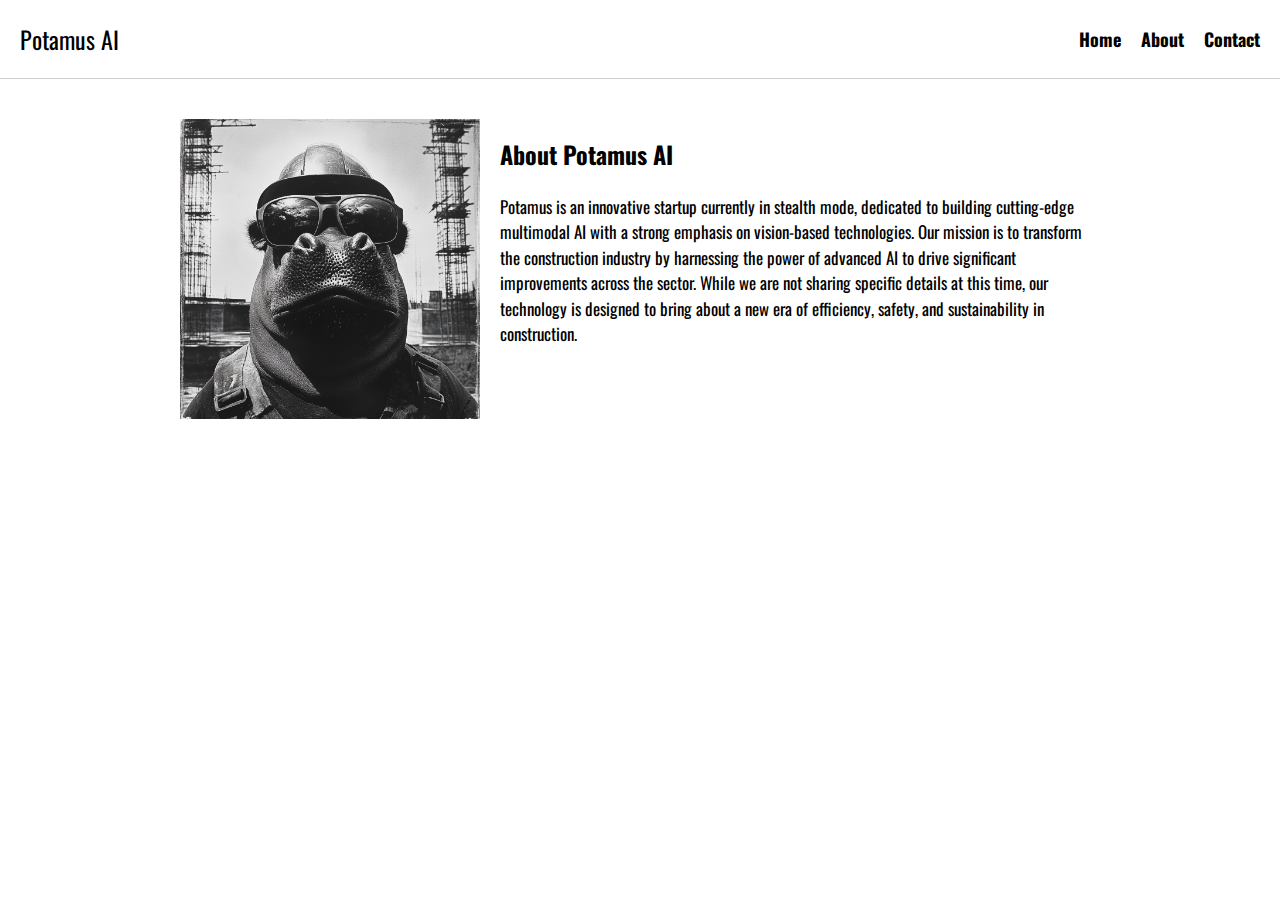
<file: about.html>
<!DOCTYPE html>
<html lang="en">
<head>
    <meta charset="UTF-8">
    <meta name="viewport" content="width=device-width, initial-scale=1.0">
    <title>About Potamus AI</title>
    <link href="https://fonts.googleapis.com/css2?family=Oswald:wght@400;700&display=swap" rel="stylesheet">
    <link rel="stylesheet" href="./style.css">
</head>
<body>

    <div id="header-container"></div>

    <div class="content">
        <img src="./img/bitonti_a_black_and_white_photograph_of_a_tough_and_cool_hippop_3623b017-452d-49ed-a06e-9d02d5be2634.png" alt="Potamus AI">
        <div class="text">
            <h1>About Potamus AI</h1>
            <p>Potamus is an innovative startup currently in stealth mode, dedicated to building cutting-edge multimodal AI with a strong emphasis on vision-based technologies. Our mission is to transform the construction industry by harnessing the power of advanced AI to drive significant improvements across the sector. While we are not sharing specific details at this time, our technology is designed to bring about a new era of efficiency, safety, and sustainability in construction.</p>
        </div>
    </div>

    <script>
        fetch('header.html')
            .then(response => response.text())
            .then(data => {
                document.getElementById('header-container').innerHTML = data;
            });
    </script>

</body>
</html>
</file>
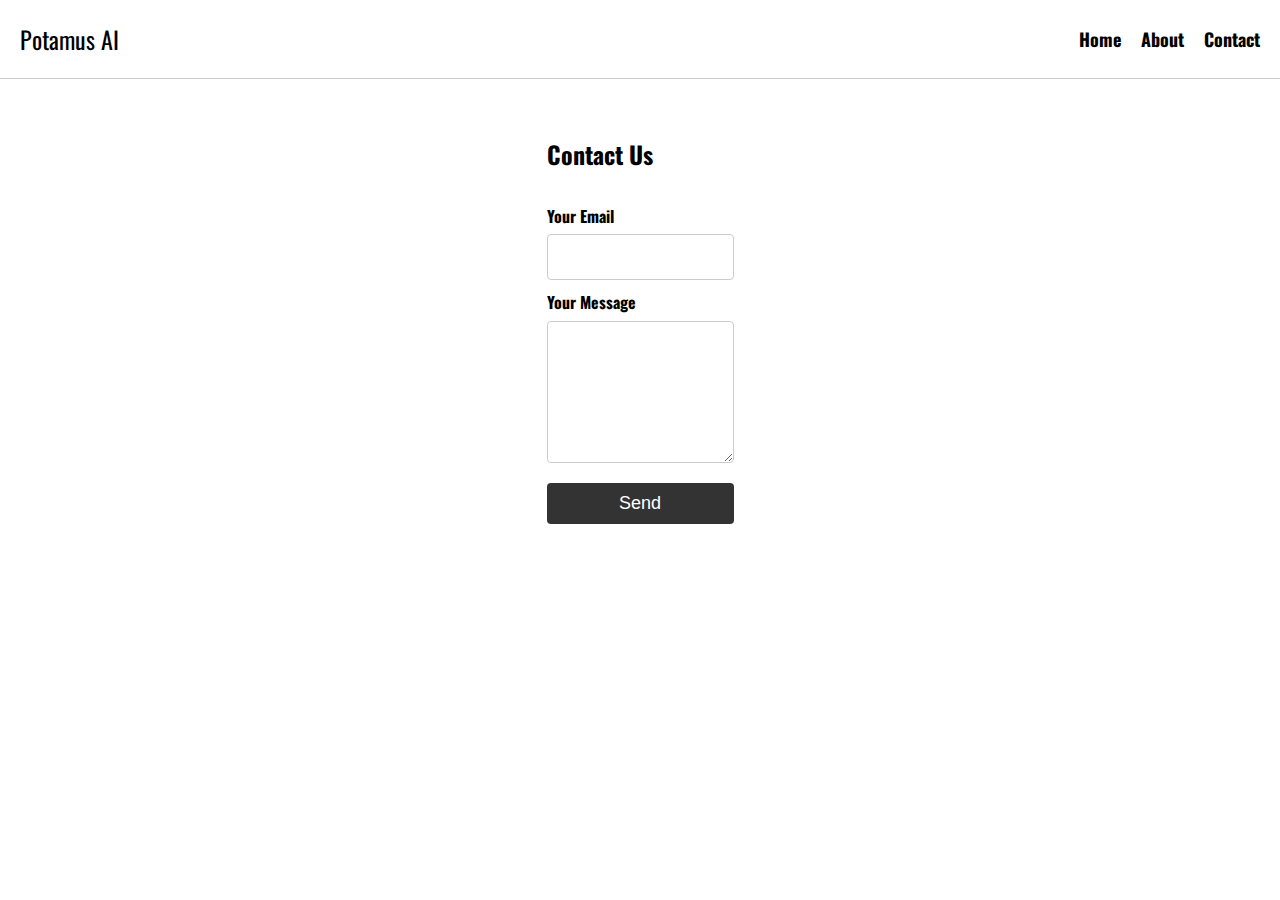
<file: contact.html>
<!DOCTYPE html>
<html lang="en">
<head>
    <meta charset="UTF-8">
    <meta name="viewport" content="width=device-width, initial-scale=1.0">
    <title>Contact Potamus AI</title>
    <link href="https://fonts.googleapis.com/css2?family=Oswald:wght@400;700&display=swap" rel="stylesheet">
    <link rel="stylesheet" href="./style.css">
</head>
<body>

    <div id="header-container"></div>

    <div class="content">
        <div class="text">
            <h1>Contact Us</h1>
            <form action="https://formspree.io/f/mkgwzwnk" method="POST">
                <label for="email">Your Email</label>
                <input type="email" id="email" name="email" required>

                <label for="message">Your Message</label>
                <textarea id="message" name="message" rows="5" required></textarea>

                <button type="submit">Send</button>
            </form>
        </div>
    </div>

    <script>
        fetch('header.html')
            .then(response => response.text())
            .then(data => {
                document.getElementById('header-container').innerHTML = data;
            });
    </script>

</body>
</html>
</file>
<file: style.css>
/* General Body Style */
body {
    font-family: 'Oswald', sans-serif;
    background-color: white;
    margin: 0;
    padding: 0;
    line-height: 1.6;
}

/* Header Styles */
.header {
    display: flex;
    justify-content: space-between;
    align-items: center;
    padding: 20px;
    font-size: 24px;
    border-bottom: 1px solid #ccc;
}

.nav-links {
    display: flex;
    align-items: center;
}

.nav-links a {
    text-decoration: none;
    color: black;
    margin-left: 20px;
    font-size: 18px;
    font-weight: bold;
    transition: text-decoration 0.3s ease;
}

.nav-links a:hover {
    text-decoration: underline;
}

/* Content Container */
.content {
    display: flex;
    flex-direction: column;
    align-items: center;
    max-width: 1000px;
    margin: 40px auto;
    padding: 0 20px;
}

/* Flexbox layout for side-by-side display with top alignment */
@media (min-width: 768px) {
    .content {
        flex-direction: row;
        justify-content: center;
        align-items: flex-start; /* Aligns text to the top of the image */
    }
}

.content img {
    width: 100%;
    max-width: 300px; /* Adjust as necessary */
    height: auto;
    margin-bottom: 20px;
}

@media (min-width: 768px) {
    .content img {
        margin-right: 20px;
        margin-bottom: 0;
    }
}

.text {
    max-width: 600px;
    text-align: left;
}

.text h1 {
    font-size: 24px;
    margin-bottom: 20px;
}

.text p {
    font-size: 17px;
    margin-bottom: 20px;
    line-height: 1.5;
}

.graphic {
    margin-top: 50px;
    max-width: 90%;
}

.graphic img {
    width: 100%;
    max-width: 400px; /* Adjust the max width here */
    height: auto;
}

.tagline {
    margin-top: 20px;
    font-size: 24px;
}

/* Form Styles */
form {
    display: flex;
    flex-direction: column;
    width: 100%;
    max-width: 600px;
    margin: 0 auto;
}

form label {
    margin-top: 10px;
    font-weight: bold;
}

form input,
form textarea {
    padding: 10px;
    margin-top: 5px;
    border: 1px solid #ccc;
    border-radius: 4px;
    font-size: 16px;
    font-family: 'Oswald', sans-serif;
}

form button {
    margin-top: 20px;
    padding: 10px 20px;
    background-color: #333;
    color: white;
    border: none;
    border-radius: 4px;
    font-size: 18px;
    cursor: pointer;
    transition: background-color 0.3s ease;
}

form button:hover {
    background-color: #555;
}
</file>
